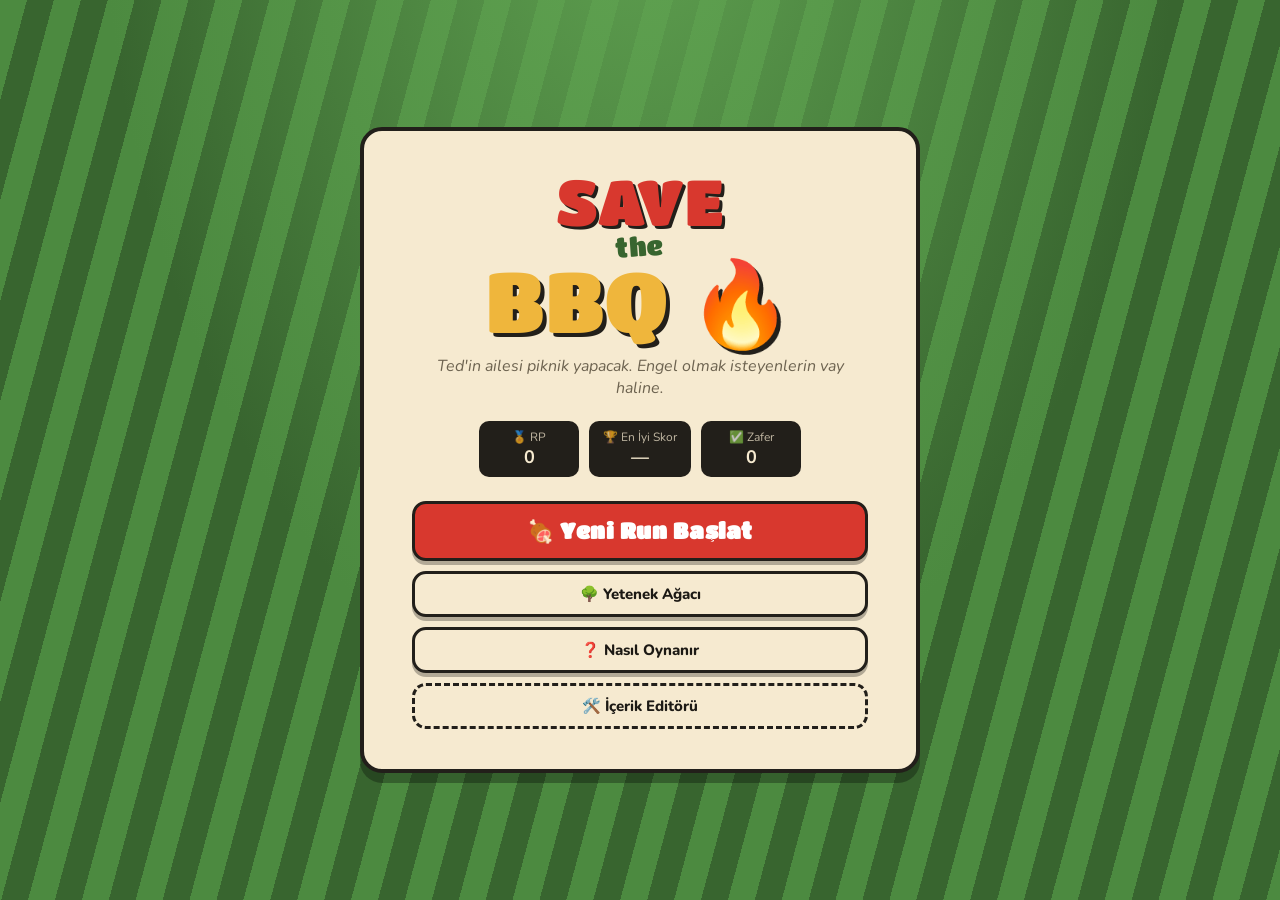
<file: index.html>
<!DOCTYPE html>
<html lang="tr">
<head>
  <meta charset="UTF-8">
  <meta name="viewport" content="width=device-width, initial-scale=1.0">
  <title>Save the BBQ</title>
  <link rel="preconnect" href="https://fonts.googleapis.com">
  <link rel="preconnect" href="https://fonts.gstatic.com" crossorigin>
  <link href="https://fonts.googleapis.com/css2?family=Titan+One&family=Nunito:ital,wght@0,400;0,700;0,800;1,400&display=swap" rel="stylesheet">
  <link rel="stylesheet" href="css/style.css">
</head>
<body>

  <!-- ANA MENÜ -->
  <section class="screen active" id="screen-menu">
    <div class="menu-box">
      <div class="logo">
        <span class="logo-save">SAVE</span>
        <span class="logo-the">the</span>
        <span class="logo-bbq">BBQ 🔥</span>
      </div>
      <p class="tagline">Ted'in ailesi piknik yapacak. Engel olmak isteyenlerin vay haline.</p>

      <div class="menu-stats">
        <div class="ms"><span>🏅 RP</span><b id="menu-rp">0</b></div>
        <div class="ms"><span>🏆 En İyi Skor</span><b id="menu-best">—</b></div>
        <div class="ms"><span>✅ Zafer</span><b id="menu-wins">0</b></div>
      </div>

      <div class="menu-buttons">
        <button class="btn primary big" id="btn-new-run">🍖 Yeni Run Başlat</button>
        <button class="btn" id="btn-skilltree">🌳 Yetenek Ağacı</button>
        <button class="btn" id="btn-howto">❓ Nasıl Oynanır</button>
        <a class="btn ghost" href="editor.html">🛠️ İçerik Editörü</a>
      </div>
    </div>
  </section>

  <!-- YETENEK AĞACI -->
  <section class="screen" id="screen-skilltree">
    <div class="st-wrap">
      <header class="st-header">
        <button class="btn small" id="st-back">← Menü</button>
        <h2>Yetenek Ağacı</h2>
        <div class="st-rp-badge">🏅 <b id="st-rp">0</b> RP</div>
      </header>
      <p class="muted center">Respect Point'ler kalıcıdır. Her run öncesi buradan geliştirme yapabilirsin — run sırasında yapılamaz.</p>
      <div id="st-nodes"></div>
    </div>
  </section>

  <!-- OYUN -->
  <section class="screen" id="screen-game">
    <header id="hud">
      <div class="hud-left">
        <button class="btn small" id="btn-quit">☰</button>
        <div class="hud-wave-box">
          <b id="hud-wave">Dalga 1/50</b>
          <small id="hud-episode">Backyard Basics</small>
        </div>
      </div>
      <div class="hud-family" id="family-camp" title="Ailenin canı">
        <span class="fam-icon">👨‍👩‍👧‍👦</span>
        <div class="fam-bar"><i id="hud-family-fill"></i></div>
        <b id="hud-family-text">50 / 50</b>
      </div>
      <div class="hud-right">
        <div class="hud-chip gold">💵 <b id="hud-gold">0</b></div>
        <div class="hud-chip rp">🏅 <b id="hud-rp">0</b></div>
        <button class="btn small" id="btn-speed">x1</button>
      </div>
    </header>

    <div id="game-layout">
      <aside id="side-left">
        <h3 class="panel-title">Aktif Boost'lar</h3>
        <div id="traits-panel"></div>
      </aside>

      <main id="battlefield">
        <div id="boss-banner"></div>
        <div id="board-frame">
          <div class="family-side" title="Aile burada! Düşmanlar buraya ulaşırsa can gider.">🧺<br>🪑</div>
          <div id="board"></div>
          <div class="spawn-side" title="Düşmanlar buradan gelir">☠️</div>
        </div>

        <div id="prep-bar">
          <div id="level-box" title="Oyuncu seviyesi: board'a koyabileceğin birim sayısını belirler">
            <div class="lv-top"><b id="lv-num">Lv 1</b><span id="lv-cap">Birim 0/2</span></div>
            <div class="xp-bar"><i id="xp-fill"></i></div>
            <button class="btn small" id="btn-buy-xp">📈 XP Al (4$)</button>
          </div>
          <div id="bench-wrap">
            <span class="bench-label">Bench</span>
            <div id="bench"></div>
          </div>
          <button class="btn primary" id="btn-start-wave">⚔️ Dalgayı Başlat</button>
        </div>

        <div id="shop" class="basket">
          <div class="basket-head">
            <h3>🧺 Picnic Basket</h3>
            <button class="btn small warn" id="btn-reroll">🔄 Sepeti Yenile <b>(1 ❤️)</b></button>
          </div>
          <div id="shop-cards"></div>
        </div>
      </main>
    </div>

    <div id="sell-zone">🗑️ Sat</div>
  </section>

  <!-- SONUÇ -->
  <div class="overlay" id="result-overlay">
    <div class="modal">
      <h2 id="result-title">🎉 BBQ Kurtarıldı!</h2>
      <p id="result-sub"></p>
      <div id="result-stats"></div>
      <div class="modal-buttons">
        <button class="btn primary" id="result-again">🔁 Yeni Run</button>
        <button class="btn" id="result-menu">Ana Menü</button>
      </div>
    </div>
  </div>

  <!-- NASIL OYNANIR -->
  <div class="overlay" id="howto-overlay">
    <div class="modal wide">
      <h2>❓ Nasıl Oynanır</h2>
      <div class="howto-body">
        <p><b>Amaç:</b> 50 dalga boyunca aileni koru. Her 10. dalgada boss var. 50. dalgadaki Skinny Vegan'ı yenersen oyunu kazanırsın.</p>
        <p><b>🧺 Picnic Basket:</b> Hazırlık aşamasında sepetten birim satın al. Sepeti beğenmezsen yenileyebilirsin ama <b>1 aile canına</b> mal olur!</p>
        <p><b>⭐ Birleştirme:</b> Aynı birimden 3 tane topla, otomatik olarak bir üst yıldıza birleşir (can ve hasar x2.2). 3 tane 2⭐ = 3⭐. Güçlenmenin anahtarı bu!</p>
        <p><b>📈 Seviye & Birim Sınırı:</b> Başlangıçta board'a sadece 2 birim koyabilirsin. Her dalga +2 XP kazanırsın, parayla da XP alabilirsin (4$ = 4 XP) ama seviye atlamak giderek pahalanır. Ayrıca her bölümün kendi tavanı var: dalga 1-10 maks 5, 11-20 maks 8, 21-30 maks 12, 31-50 maks 16 birim.</p>
        <p><b>🎯 Board:</b> Birimleri bench'ten 6x4'lük piknik örtüsüne sürükle. Düşmanlar sağdan gelir, önce birimlerine sonra ailene saldırır. Aile de karşılık verip az da olsa hasar verir.</p>
        <p><b>✨ Boost'lar:</b> Aynı boost'a sahip birim sayısı arttıkça etkiler güçlenir (Family, Machine, Scum, Household, Dad Lore). Sol paneldeki eşiklere dikkat et.</p>
        <p><b>💵 Dolar:</b> Savaş sırasında zamanla ve her dalga sonunda kazanılır. Run bitince sıfırlanır. Yaralı birimleri satabilirsin (yarı fiyat).</p>
        <p><b>🏅 RP:</b> Boss dalgasına ulaşınca +1, bossu yenince +2 RP. RP'ler <b>kalıcıdır</b> — yetenek ağacında harca.</p>
        <p><b>☠️ Kayıp:</b> Ölen birimler geri gelmez. Ailenin canı biterse run biter ama RP'lerin kalır.</p>
      </div>
      <div class="modal-buttons"><button class="btn primary" id="howto-close">Anladım</button></div>
    </div>
  </div>

  <div id="toasts"></div>

  <script src="js/db.js"></script>
  <script src="js/game.js"></script>
  <script src="js/ui.js"></script>
</body>
</html>
</file>
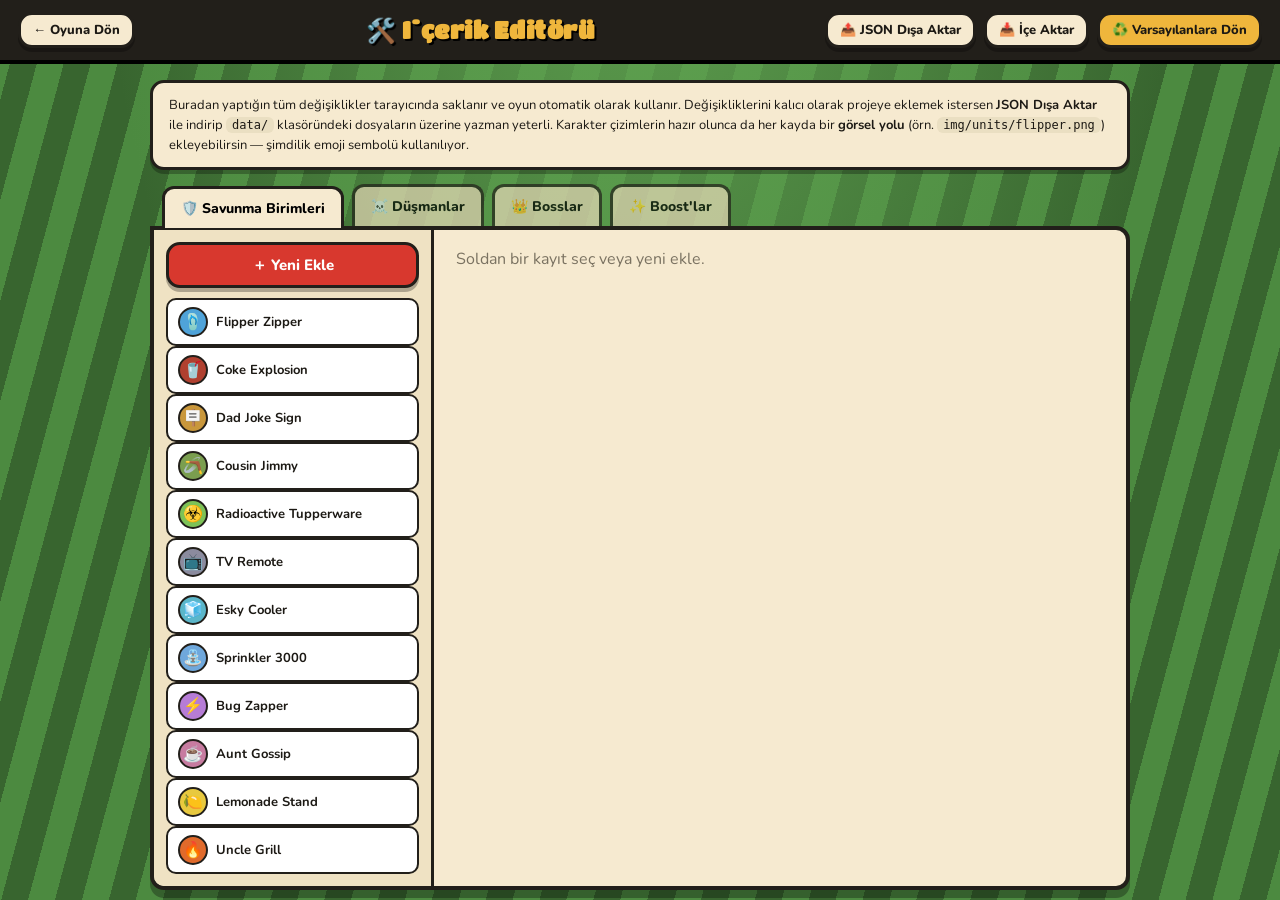
<file: editor.html>
<!DOCTYPE html>
<html lang="tr">
<head>
  <meta charset="UTF-8">
  <meta name="viewport" content="width=device-width, initial-scale=1.0">
  <title>Save the BBQ — İçerik Editörü</title>
  <link rel="preconnect" href="https://fonts.googleapis.com">
  <link rel="preconnect" href="https://fonts.gstatic.com" crossorigin>
  <link href="https://fonts.googleapis.com/css2?family=Titan+One&family=Nunito:wght@400;700;800&display=swap" rel="stylesheet">
  <link rel="stylesheet" href="css/style.css">
  <link rel="stylesheet" href="css/editor.css">
</head>
<body class="editor-body">

  <header class="ed-topbar">
    <a class="btn small" href="index.html">← Oyuna Dön</a>
    <h1>🛠️ İçerik Editörü</h1>
    <div class="ed-actions">
      <button class="btn small" id="btn-export">📤 JSON Dışa Aktar</button>
      <button class="btn small" id="btn-import">📥 İçe Aktar</button>
      <button class="btn small warn" id="btn-reset">♻️ Varsayılanlara Dön</button>
      <input type="file" id="import-file" accept=".json" hidden>
    </div>
  </header>

  <p class="ed-hint">Buradan yaptığın tüm değişiklikler tarayıcında saklanır ve oyun otomatik olarak kullanır.
  Değişikliklerini kalıcı olarak projeye eklemek istersen <b>JSON Dışa Aktar</b> ile indirip <code>data/</code> klasöründeki dosyaların üzerine yazman yeterli.
  Karakter çizimlerin hazır olunca da her kayda bir <b>görsel yolu</b> (örn. <code>img/units/flipper.png</code>) ekleyebilirsin — şimdilik emoji sembolü kullanılıyor.</p>

  <nav class="ed-tabs">
    <button class="ed-tab active" data-tab="units">🛡️ Savunma Birimleri</button>
    <button class="ed-tab" data-tab="enemies">☠️ Düşmanlar</button>
    <button class="ed-tab" data-tab="bosses">👑 Bosslar</button>
    <button class="ed-tab" data-tab="traits">✨ Boost'lar</button>
  </nav>

  <main class="ed-layout">
    <aside class="ed-list-panel">
      <button class="btn primary" id="btn-new">＋ Yeni Ekle</button>
      <div id="ed-list"></div>
    </aside>
    <section class="ed-form-panel" id="ed-form-panel">
      <p class="muted">Soldan bir kayıt seç veya yeni ekle.</p>
    </section>
  </main>

  <div id="toasts"></div>

  <script src="js/db.js"></script>
  <script src="js/editor.js"></script>
</body>
</html>
</file>
<file: css/style.css>
/* ============================================================
   Save the BBQ — Piknik Teması
   Renkler: çimen yeşili, damalı örtü kırmızısı, mangal kömürü,
   hardal sarısı, ketçap kırmızısı.
   ============================================================ */

:root {
  --grass-dark: #38652F;
  --grass: #4C8A40;
  --grass-light: #61A452;
  --charcoal: #221F1A;
  --smoke: #322E27;
  --paper: #F6EAD0;
  --paper-dim: #E8D9B8;
  --blanket-red: #C9463C;
  --blanket-cream: #F3E7C9;
  --ketchup: #D8382E;
  --mustard: #EFB63C;
  --ink: #1C1914;
  --leaf: #7DC257;
  --radius: 14px;
  --shadow: 0 4px 0 rgba(0,0,0,.28);
}

* { margin: 0; padding: 0; box-sizing: border-box; }

html, body { height: 100%; }

body {
  font-family: 'Nunito', sans-serif;
  background:
    radial-gradient(ellipse at 50% -20%, var(--grass-light), transparent 60%),
    repeating-linear-gradient(105deg, var(--grass) 0 26px, var(--grass-dark) 26px 52px);
  color: var(--ink);
  overflow-x: hidden;
}

h1, h2, h3, .logo, .btn.primary.big { font-family: 'Titan One', cursive; letter-spacing: .5px; }

.muted { color: #7a7261; }
.center { text-align: center; }

/* ---------------- Ekranlar ---------------- */
.screen { display: none; min-height: 100vh; }
.screen.active { display: block; }

/* ---------------- Ana Menü ---------------- */
#screen-menu.active { display: flex; align-items: center; justify-content: center; padding: 24px; }

.menu-box {
  background: var(--paper);
  border: 4px solid var(--charcoal);
  border-radius: 22px;
  box-shadow: 0 10px 0 rgba(0,0,0,.3);
  padding: 40px 48px;
  max-width: 560px;
  width: 100%;
  text-align: center;
}

.logo { line-height: .95; margin-bottom: 14px; }
.logo span { display: block; }
.logo-save { font-size: 64px; color: var(--ketchup); text-shadow: 3px 3px 0 var(--charcoal); }
.logo-the { font-size: 26px; color: var(--grass-dark); transform: rotate(-4deg); margin: 2px 0; }
.logo-bbq { font-size: 84px; color: var(--mustard); text-shadow: 4px 4px 0 var(--charcoal); }

.tagline { font-style: italic; color: #6d6350; margin-bottom: 22px; }

.menu-stats { display: flex; gap: 10px; justify-content: center; margin-bottom: 24px; }
.ms {
  background: var(--charcoal); color: var(--paper);
  border-radius: 10px; padding: 8px 14px; min-width: 100px;
}
.ms span { display: block; font-size: 12px; opacity: .75; }
.ms b { font-size: 18px; }

.menu-buttons { display: flex; flex-direction: column; gap: 10px; }

/* ---------------- Butonlar ---------------- */
.btn {
  font-family: 'Nunito', sans-serif;
  font-weight: 800;
  font-size: 15px;
  border: 3px solid var(--charcoal);
  border-radius: var(--radius);
  background: var(--paper);
  color: var(--ink);
  padding: 10px 18px;
  cursor: pointer;
  box-shadow: var(--shadow);
  transition: transform .06s, box-shadow .06s;
  text-decoration: none;
  display: inline-block;
  text-align: center;
}
.btn:hover { transform: translateY(-2px); }
.btn:active { transform: translateY(2px); box-shadow: 0 1px 0 rgba(0,0,0,.28); }
.btn.primary { background: var(--ketchup); color: #fff; }
.btn.primary.big { font-size: 22px; padding: 14px 20px; }
.btn.warn { background: var(--mustard); }
.btn.ghost { background: transparent; box-shadow: none; border-style: dashed; }
.btn.small { padding: 6px 12px; font-size: 13px; }
.btn.disabled, .btn:disabled { opacity: .45; pointer-events: none; }

/* ---------------- Yetenek Ağacı ---------------- */
.st-wrap { max-width: 760px; margin: 0 auto; padding: 28px 18px 60px; }
.st-header {
  display: flex; align-items: center; justify-content: space-between;
  background: var(--paper); border: 4px solid var(--charcoal); border-radius: var(--radius);
  padding: 12px 18px; margin-bottom: 14px; box-shadow: var(--shadow);
}
.st-header h2 { color: var(--ketchup); }
.st-rp-badge { background: var(--charcoal); color: var(--mustard); padding: 8px 14px; border-radius: 10px; font-weight: 800; }
#st-nodes { display: grid; grid-template-columns: 1fr 1fr; gap: 12px; margin-top: 16px; }
.st-node {
  background: var(--paper); border: 3px solid var(--charcoal); border-radius: var(--radius);
  padding: 14px; display: flex; gap: 12px; align-items: center; box-shadow: var(--shadow);
}
.st-node.maxed { background: #dff0d0; }
.st-emoji { font-size: 30px; }
.st-info { flex: 1; }
.st-info p { font-size: 13px; color: #6d6350; }
.st-pips { display: flex; gap: 4px; margin-top: 6px; }
.pip { width: 14px; height: 8px; border-radius: 4px; background: #d5c8a8; border: 1px solid var(--charcoal); }
.pip.on { background: var(--leaf); }

/* ---------------- HUD ---------------- */
#hud {
  display: flex; align-items: center; justify-content: space-between; gap: 12px;
  padding: 10px 14px;
  background: var(--charcoal);
  border-bottom: 4px solid #000;
  color: var(--paper);
  position: sticky; top: 0; z-index: 50;
}
.hud-left, .hud-right { display: flex; align-items: center; gap: 10px; }
.hud-wave-box b { display: block; font-size: 16px; }
.hud-wave-box small { color: var(--mustard); }

.hud-family { display: flex; align-items: center; gap: 8px; flex: 1; max-width: 420px; }
.fam-icon { font-size: 22px; }
.fam-bar {
  flex: 1; height: 18px; background: #47423a; border-radius: 10px;
  border: 2px solid #000; overflow: hidden;
}
.fam-bar i {
  display: block; height: 100%; width: 100%;
  background: linear-gradient(90deg, var(--ketchup), #f06a5e);
  transition: width .25s;
}
.hud-family.hit .fam-bar { animation: shake .3s; }
.hud-chip { background: #3a352c; padding: 6px 12px; border-radius: 10px; font-weight: 800; }
.hud-chip.gold b { color: var(--leaf); }
.hud-chip.rp b { color: var(--mustard); }

/* ---------------- Oyun düzeni ---------------- */
#game-layout {
  display: grid;
  grid-template-columns: 230px 1fr;
  gap: 14px;
  padding: 14px;
  max-width: 1240px;
  margin: 0 auto;
}

#side-left {
  background: var(--charcoal);
  border: 3px solid #000;
  border-radius: var(--radius);
  padding: 12px;
  align-self: start;
  color: var(--paper);
}
.panel-title { font-size: 15px; color: var(--mustard); margin-bottom: 10px; }

.trait-row {
  display: flex; gap: 8px; align-items: flex-start;
  background: #2c2820; border-left: 5px solid var(--tc, #888);
  border-radius: 8px; padding: 8px; margin-bottom: 8px; opacity: .55;
}
.trait-row.active { opacity: 1; background: #3a352a; }
.tr-emoji { font-size: 20px; }
.tr-body b { font-size: 13px; }
.tr-body small.tr-fx { display: block; color: #b9ac90; font-size: 11px; margin-top: 2px; }
.tr-bps { display: flex; align-items: center; gap: 3px; margin-top: 3px; }
.tr-bps i { font-style: normal; color: #6a6252; font-size: 10px; }
.bp {
  font-size: 11px; font-weight: 800; width: 18px; height: 18px; border-radius: 50%;
  display: inline-flex; align-items: center; justify-content: center;
  background: #4a443a; color: #9a927f;
}
.bp.passed { background: #57624a; color: #cfe6b8; }
.bp.on { background: var(--tc, var(--leaf)); color: #14120e; }

/* ---------------- Board (piknik örtüsü) ---------------- */
#battlefield { min-width: 0; }

#board-frame {
  display: flex; align-items: stretch; gap: 0;
  background: var(--grass-dark);
  border: 4px solid var(--charcoal);
  border-radius: 18px;
  padding: 10px;
  box-shadow: 0 8px 0 rgba(0,0,0,.3);
  position: relative;
}

.family-side, .spawn-side {
  width: 54px; display: flex; flex-direction: column; align-items: center; justify-content: center;
  font-size: 26px; line-height: 1.4;
  background: rgba(0,0,0,.18); border-radius: 12px;
}
.family-side { margin-right: 8px; }
.spawn-side { margin-left: 8px; }

#board {
  position: relative;
  flex: 1;
  display: grid;
  grid-template-rows: repeat(var(--rows, 4), 1fr);
  grid-template-columns: repeat(var(--cols, 6), 1fr);
  aspect-ratio: 6 / 4;
  border: 3px solid var(--charcoal);
  border-radius: 10px;
  overflow: hidden;
}

/* Damalı piknik örtüsü — oyunun imzası */
.cell { position: relative; }
.cell.a { background: var(--blanket-cream); }
.cell.b {
  background:
    linear-gradient(rgba(255,255,255,.12), rgba(255,255,255,.12)),
    var(--blanket-red);
}
.cell.a::after, .cell.b::after {
  content: ''; position: absolute; inset: 0;
  background: repeating-linear-gradient(0deg, transparent 0 6px, rgba(0,0,0,.03) 6px 7px),
              repeating-linear-gradient(90deg, transparent 0 6px, rgba(0,0,0,.03) 6px 7px);
}
.cell:hover { outline: 3px dashed rgba(0,0,0,.35); outline-offset: -3px; z-index: 2; }

#entities, #zones { position: absolute; inset: 0; pointer-events: none; z-index: 5; }

.entity {
  position: absolute;
  transform: translate(-50%, -50%);
  width: 12%;
  pointer-events: auto;
  text-align: center;
  transition: left .1s linear, top .1s linear;
}
.entity .sprite {
  width: 44px; height: 44px; margin: 0 auto;
  border-radius: 50%;
  border: 3px solid var(--charcoal);
  display: flex; align-items: center; justify-content: center;
  font-size: 24px;
  box-shadow: 0 3px 0 rgba(0,0,0,.3);
  cursor: grab;
}
.entity.enemy .sprite { border-radius: 12px; cursor: default; }
.entity.boss .sprite { width: 64px; height: 64px; font-size: 36px; border-width: 4px; }
.entity.stunned .sprite { filter: grayscale(.8); animation: wobble 1s infinite; }
.entity.hit .sprite { animation: shake .25s; }
.entity.heal .sprite { box-shadow: 0 0 14px var(--leaf); }

.hpbar {
  width: 46px; height: 6px; margin: 3px auto 0;
  background: rgba(0,0,0,.5); border-radius: 4px; overflow: hidden;
}
.hpbar i { display: block; height: 100%; background: var(--leaf); }
.hpbar.en i { background: var(--ketchup); }

.stars {
  position: absolute; top: -14px; left: 50%; transform: translateX(-50%);
  font-size: 9px; letter-spacing: -2px; white-space: nowrap;
  filter: drop-shadow(1px 1px 0 #000);
  z-index: 3;
}
.chip-star {
  position: absolute; top: -8px; left: 50%; transform: translateX(-50%);
  font-size: 8px; letter-spacing: -2px; white-space: nowrap;
}

.badge {
  position: absolute; top: -18px; left: 50%; transform: translateX(-50%);
  font-size: 11px; font-weight: 800; color: #fff;
  text-shadow: 1px 1px 0 #000; white-space: nowrap; opacity: 0;
}
.badge.pop { animation: badge-pop 1s forwards; }

.projectile {
  position: absolute; transform: translate(-50%, -50%);
  font-size: 16px; z-index: 8;
  transition: left .18s linear, top .18s linear;
  pointer-events: none;
}

.zone { position: absolute; border-radius: 8px; }
.zone.coke { background: rgba(107, 58, 34, .45); animation: fizz 1s infinite; }
.zone.gas { background: radial-gradient(circle, rgba(125,194,87,.55), rgba(125,194,87,.1)); border-radius: 50%; }

#boss-banner {
  position: absolute; top: -6px; left: 50%; transform: translate(-50%, -120%);
  background: var(--charcoal); color: var(--mustard);
  font-family: 'Titan One', cursive;
  padding: 10px 22px; border-radius: 12px; border: 3px solid var(--mustard);
  z-index: 20; opacity: 0; transition: all .4s; white-space: nowrap;
}
#boss-banner.show { opacity: 1; transform: translate(-50%, 10%); }

/* ---------------- Bench + kontroller ---------------- */
#prep-bar {
  display: flex; align-items: center; gap: 14px;
  margin-top: 12px;
}
#prep-bar.combat { opacity: .55; pointer-events: none; }

#level-box {
  background: var(--charcoal); border: 3px solid #000; border-radius: var(--radius);
  padding: 8px 12px;
  display: flex; flex-direction: column; gap: 5px;
  min-width: 150px;
}
.lv-top { display: flex; justify-content: space-between; align-items: baseline; gap: 10px; }
.lv-top b { color: var(--mustard); font-size: 15px; }
.lv-top span { color: var(--paper); font-size: 12px; font-weight: 800; }
.lv-top span.full { color: #ff9a90; }
.xp-bar {
  height: 8px; background: #47423a; border: 2px solid #000;
  border-radius: 6px; overflow: hidden;
}
.xp-bar i {
  display: block; height: 100%; width: 0;
  background: linear-gradient(90deg, #6FA8DC, #9ecdf5);
  transition: width .25s;
}

#bench-wrap {
  flex: 1;
  background: var(--charcoal); border: 3px solid #000; border-radius: var(--radius);
  padding: 8px 12px; display: flex; align-items: center; gap: 10px;
}
.bench-label { color: var(--paper); font-weight: 800; font-size: 13px; }
#bench { display: flex; gap: 8px; flex: 1; }
.bench-slot {
  width: 52px; height: 52px;
  background: #3a352c; border: 2px dashed #5c5546; border-radius: 10px;
  display: flex; align-items: center; justify-content: center;
}
.unit-chip { position: relative; }
.unit-chip .sprite {
  width: 42px; height: 42px; border-radius: 50%; border: 3px solid #000;
  display: flex; align-items: center; justify-content: center; font-size: 22px; cursor: grab;
}
.chip-hp {
  position: absolute; bottom: -4px; right: -6px;
  background: var(--charcoal); color: var(--leaf);
  font-size: 9px; font-weight: 800; padding: 1px 4px; border-radius: 6px;
}

/* ---------------- Picnic Basket (Shop) ---------------- */
.basket {
  margin-top: 12px;
  background: var(--paper);
  border: 4px solid var(--charcoal);
  border-radius: var(--radius);
  box-shadow: var(--shadow);
  overflow: hidden;
}
.basket-head {
  display: flex; align-items: center; justify-content: space-between;
  padding: 10px 14px;
  background:
    repeating-linear-gradient(45deg, #A4703C 0 14px, #8C5C2E 14px 28px);
  border-bottom: 3px solid var(--charcoal);
}
.basket-head h3 { color: #fff; text-shadow: 2px 2px 0 rgba(0,0,0,.4); }

#shop-cards {
  display: grid; grid-template-columns: repeat(5, 1fr);
  gap: 10px; padding: 12px;
}
.shop-card {
  background: #fff;
  border: 3px solid var(--charcoal);
  border-radius: 12px;
  padding: 10px;
  cursor: pointer;
  display: flex; flex-direction: column; gap: 6px;
  transition: transform .08s;
  min-height: 170px;
}
.shop-card:hover { transform: translateY(-3px) rotate(-.5deg); }
.shop-card.empty { opacity: .4; cursor: default; align-items: center; justify-content: center; }
.sc-top { display: flex; justify-content: space-between; align-items: center; }
.sprite.big {
  width: 40px; height: 40px; border-radius: 50%; border: 3px solid var(--charcoal);
  display: flex; align-items: center; justify-content: center; font-size: 22px;
}
.sc-cost {
  background: var(--leaf); border: 2px solid var(--charcoal);
  border-radius: 8px; padding: 2px 8px; font-weight: 800; font-size: 13px;
}
.sc-name { font-size: 13px; }
.sc-traits { display: flex; flex-wrap: wrap; gap: 4px; }
.trait-tag {
  font-size: 9px; font-weight: 800;
  background: var(--tc, #ccc); color: #14120e;
  border: 1px solid var(--charcoal);
  padding: 1px 6px; border-radius: 8px;
}
.sc-desc { font-size: 10px; color: #6d6350; flex: 1; line-height: 1.35; }
.sc-hp { font-size: 11px; font-weight: 800; }
.sold { font-weight: 800; color: #999; }

/* ---------------- Satış bölgesi ---------------- */
#sell-zone {
  position: fixed; bottom: 20px; right: 20px;
  background: var(--ketchup); color: #fff;
  font-weight: 800; font-size: 16px;
  border: 3px solid var(--charcoal); border-radius: var(--radius);
  padding: 18px 26px;
  display: none; z-index: 90;
  box-shadow: var(--shadow);
}
#sell-zone.show { display: block; animation: pulse 1s infinite; }

.drag-ghost {
  position: fixed; z-index: 100; pointer-events: none;
  transform: translate(-50%, -50%);
}
.drag-ghost .sprite {
  width: 48px; height: 48px; border-radius: 50%; border: 3px solid #000;
  display: flex; align-items: center; justify-content: center; font-size: 26px;
  opacity: .85;
}

/* ---------------- Overlay & modal ---------------- */
.overlay {
  position: fixed; inset: 0; z-index: 200;
  background: rgba(20, 17, 12, .7);
  display: none; align-items: center; justify-content: center; padding: 20px;
}
.overlay.show { display: flex; }
.modal {
  background: var(--paper);
  border: 4px solid var(--charcoal); border-radius: 20px;
  box-shadow: 0 12px 0 rgba(0,0,0,.35);
  padding: 30px; max-width: 480px; width: 100%; text-align: center;
}
.modal.wide { max-width: 620px; text-align: left; }
.modal h2 { color: var(--ketchup); margin-bottom: 8px; }
.modal-buttons { display: flex; gap: 10px; justify-content: center; margin-top: 18px; }
#result-stats { margin-top: 16px; }
.stat {
  display: flex; justify-content: space-between;
  background: #fff; border: 2px solid var(--charcoal); border-radius: 10px;
  padding: 8px 14px; margin-bottom: 6px; font-size: 14px;
}
.howto-body p { margin-bottom: 10px; font-size: 14px; line-height: 1.5; }

/* ---------------- Toast ---------------- */
#toasts {
  position: fixed; top: 70px; left: 50%; transform: translateX(-50%);
  z-index: 300; display: flex; flex-direction: column; gap: 6px; align-items: center;
  pointer-events: none;
}
.toast {
  background: var(--charcoal); color: var(--paper);
  border: 2px solid #000; border-radius: 10px;
  padding: 8px 16px; font-weight: 800; font-size: 13px;
  animation: toast-in .25s, toast-out .4s 2.2s forwards;
}
.toast.good { border-color: var(--leaf); color: var(--leaf); }
.toast.bad { border-color: var(--ketchup); color: #ff9a90; }
.toast.boss { border-color: var(--mustard); color: var(--mustard); }

/* ---------------- Animasyonlar ---------------- */
@keyframes shake {
  0%, 100% { transform: translate(0); }
  25% { transform: translate(-3px, 1px); }
  75% { transform: translate(3px, -1px); }
}
@keyframes wobble {
  0%, 100% { transform: rotate(-6deg); }
  50% { transform: rotate(6deg); }
}
@keyframes badge-pop {
  0% { opacity: 0; transform: translateX(-50%) translateY(4px); }
  20% { opacity: 1; }
  100% { opacity: 0; transform: translateX(-50%) translateY(-14px); }
}
@keyframes fizz { 0%, 100% { opacity: .5; } 50% { opacity: .8; } }
@keyframes pulse { 0%, 100% { transform: scale(1); } 50% { transform: scale(1.05); } }
@keyframes toast-in { from { opacity: 0; transform: translateY(-8px); } }
@keyframes toast-out { to { opacity: 0; } }

@media (prefers-reduced-motion: reduce) {
  * { animation: none !important; transition: none !important; }
}

/* ---------------- Responsive ---------------- */
@media (max-width: 980px) {
  #game-layout { grid-template-columns: 1fr; }
  #side-left { order: 2; }
  #shop-cards { grid-template-columns: repeat(2, 1fr); }
  #st-nodes { grid-template-columns: 1fr; }
  #prep-bar { flex-direction: column; align-items: stretch; }
  .entity .sprite { width: 34px; height: 34px; font-size: 18px; }
  .hpbar { width: 36px; }
}
</file>
<file: css/editor.css>
/* ============================================================
   Save the BBQ — İçerik Editörü Stili
   Oyunun piknik temasını kullanır (style.css üstüne gelir).
   ============================================================ */

.editor-body {
  min-height: 100vh;
  padding-bottom: 60px;
}

/* ---------------- Üst bar ---------------- */
.ed-topbar {
  display: flex; align-items: center; justify-content: space-between; gap: 12px;
  flex-wrap: wrap;
  background: var(--charcoal);
  border-bottom: 4px solid #000;
  padding: 12px 18px;
  position: sticky; top: 0; z-index: 50;
}
.ed-topbar h1 {
  color: var(--mustard);
  font-size: 24px;
  text-shadow: 2px 2px 0 #000;
}
.ed-actions { display: flex; gap: 8px; flex-wrap: wrap; }

.ed-hint {
  max-width: 980px;
  margin: 16px auto 0;
  background: var(--paper);
  border: 3px solid var(--charcoal);
  border-radius: var(--radius);
  box-shadow: var(--shadow);
  padding: 12px 16px;
  font-size: 13px;
  line-height: 1.55;
}
.ed-hint code {
  background: #eadfc2;
  padding: 1px 6px;
  border-radius: 6px;
  font-size: 12px;
}

/* ---------------- Sekmeler ---------------- */
.ed-tabs {
  max-width: 980px;
  margin: 14px auto 0;
  display: flex; gap: 8px; flex-wrap: wrap;
  padding: 0 12px;
}
.ed-tab {
  font-family: 'Nunito', sans-serif;
  font-weight: 800; font-size: 14px;
  border: 3px solid var(--charcoal);
  border-bottom: none;
  border-radius: 12px 12px 0 0;
  background: var(--paper-dim);
  padding: 10px 16px;
  cursor: pointer;
  opacity: .7;
}
.ed-tab.active {
  background: var(--paper);
  opacity: 1;
  transform: translateY(2px);
}

/* ---------------- Ana düzen ---------------- */
.ed-layout {
  max-width: 980px;
  margin: 0 auto;
  display: grid;
  grid-template-columns: 280px 1fr;
  gap: 0;
  background: var(--paper);
  border: 4px solid var(--charcoal);
  border-radius: 0 var(--radius) var(--radius) var(--radius);
  box-shadow: 0 8px 0 rgba(0,0,0,.3);
  overflow: hidden;
  min-height: 480px;
}

.ed-list-panel {
  border-right: 3px solid var(--charcoal);
  background: #efe2c3;
  padding: 12px;
  display: flex; flex-direction: column; gap: 10px;
  max-height: 78vh;
  overflow-y: auto;
}

.ed-item {
  display: flex; align-items: center; gap: 8px;
  background: #fff;
  border: 2px solid var(--charcoal);
  border-radius: 10px;
  padding: 7px 10px;
  cursor: pointer;
  font-size: 13px;
  transition: transform .06s;
}
.ed-item:hover { transform: translateX(3px); }
.ed-item.selected {
  background: var(--mustard);
  box-shadow: inset 0 0 0 2px #000;
}
.ed-emoji {
  width: 30px; height: 30px;
  border-radius: 50%;
  border: 2px solid var(--charcoal);
  display: inline-flex; align-items: center; justify-content: center;
  font-size: 16px;
  flex-shrink: 0;
}
.ed-flag {
  margin-left: auto;
  background: var(--leaf);
  border: 1px solid var(--charcoal);
  font-size: 10px; font-weight: 800;
  padding: 1px 6px; border-radius: 8px;
}

/* ---------------- Form ---------------- */
.ed-form-panel {
  padding: 18px 22px;
  max-height: 78vh;
  overflow-y: auto;
}
.ed-form-head {
  display: flex; align-items: center; justify-content: space-between; gap: 10px;
  margin-bottom: 14px;
}
.ed-form-head h2 { color: var(--ketchup); font-size: 22px; }

.ed-field { display: block; margin-bottom: 12px; }
.ed-field span {
  display: block;
  font-size: 12px; font-weight: 800;
  color: #6d6350;
  margin-bottom: 4px;
}
.ed-field input,
.ed-field select,
.ed-field textarea {
  width: 100%;
  font-family: 'Nunito', sans-serif;
  font-size: 14px; font-weight: 700;
  border: 2px solid var(--charcoal);
  border-radius: 10px;
  padding: 8px 10px;
  background: #fff;
}
.ed-field input[type="color"] { height: 40px; padding: 3px; cursor: pointer; }
.ed-field textarea { min-height: 70px; resize: vertical; }
.ed-field input:focus, .ed-field select:focus, .ed-field textarea:focus {
  outline: 3px solid var(--mustard);
}

.ed-row {
  display: grid;
  grid-template-columns: 1fr 1fr;
  gap: 10px;
}
.ed-row .ed-field { margin-bottom: 12px; }

.ed-checks {
  display: flex; flex-wrap: wrap; gap: 8px;
  background: #fff;
  border: 2px solid var(--charcoal);
  border-radius: 10px;
  padding: 10px;
}
.ed-check {
  display: inline-flex; align-items: center; gap: 5px;
  font-size: 13px; font-weight: 700;
  cursor: pointer;
}

.ed-params {
  background: #fbf4e2;
  border: 2px dashed #c9b98f;
  border-radius: 10px;
  padding: 10px 12px 2px;
  margin-bottom: 12px;
}

.ed-subtitle {
  color: var(--grass-dark);
  margin: 16px 0 4px;
  font-size: 16px;
}
.small { font-size: 12px; }
p.muted.small { margin-bottom: 8px; }

/* ---------------- Boss faz kartları ---------------- */
.ed-phase {
  background: #fff;
  border: 2px solid var(--charcoal);
  border-radius: 12px;
  padding: 12px;
  margin-bottom: 10px;
}
.ed-phase-head {
  display: flex; align-items: center; justify-content: space-between;
  margin-bottom: 10px;
}
.ed-phase-head b { color: var(--ketchup); }

.ed-abilities {
  background: #f4ecd8;
  border-radius: 8px;
  padding: 8px 10px;
  margin-top: 6px;
}
.ed-ability-row {
  display: flex; align-items: center; justify-content: space-between; gap: 8px;
  background: #fff;
  border: 1px solid var(--charcoal);
  border-radius: 8px;
  padding: 5px 8px;
  margin: 6px 0;
  font-size: 12px;
}
.ed-add-ability {
  display: flex; gap: 8px; align-items: center;
  margin-top: 8px;
}
.ed-add-ability select {
  flex: 1;
  font-family: 'Nunito', sans-serif;
  font-weight: 700; font-size: 12px;
  border: 2px solid var(--charcoal);
  border-radius: 8px;
  padding: 6px;
}

/* ---------------- Responsive ---------------- */
@media (max-width: 760px) {
  .ed-layout { grid-template-columns: 1fr; }
  .ed-list-panel {
    border-right: none;
    border-bottom: 3px solid var(--charcoal);
    max-height: 260px;
  }
  .ed-row { grid-template-columns: 1fr; }
}
</file>
